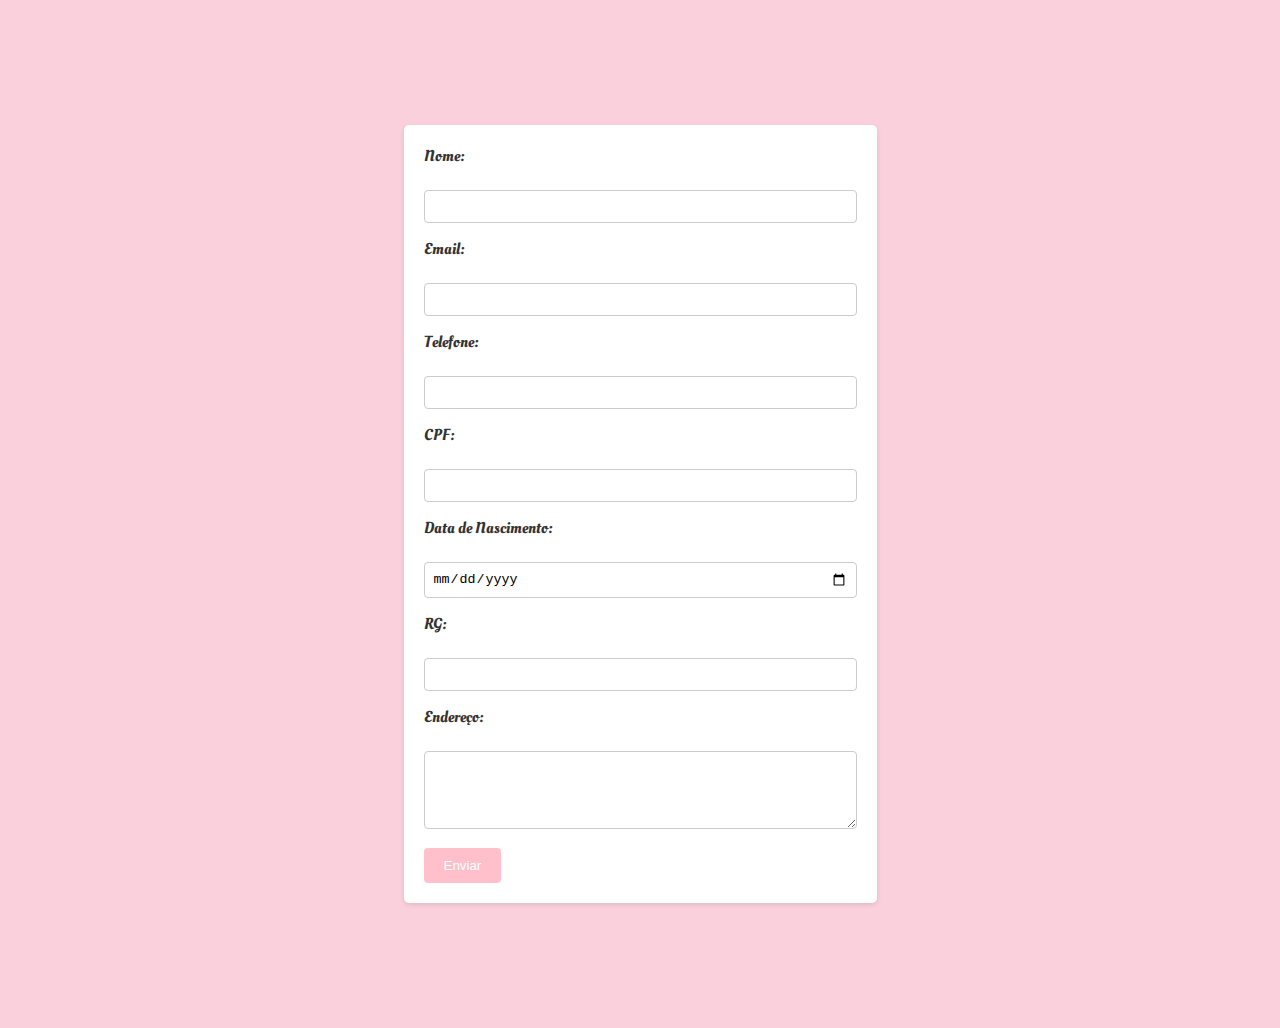
<file: forms.html>
<!DOCTYPE html>
<html lang="pt-br">
<head>
    <meta charset="UTF-8">
    <meta http-equiv="X-UA-Compatible" content="IE=edge">
    <meta name="viewport" content="width=device-width, initial-scale=1.0">
    <link rel="stylesheet" href="css/forms.css">
    <link rel="stylesheet" href="css/estilos.css">
    <link rel="stylesheet" href="css/estilos_multimidia.css">
    <title>Contato</title>
</head>
    <body>
    
        <form action="#" method="post">
            <label for="nome">Nome:</label><br>
            <input type="text" id="nome" name="nome" required><br>
    
            <label for="email">Email:</label><br>
            <input type="email" id="email" name="email" required><br>
    
            <label for="telefone">Telefone:</label><br>
            <input type="tel" id="telefone" name="telefone" required><br>
    
            <label for="cpf">CPF:</label><br>
            <input type="text" id="cpf" name="cpf" required><br>
    
            <label for="data_nascimento">Data de Nascimento:</label><br>
            <input type="date" id="data_nascimento" name="data_nascimento" required><br>
    
            <label for="rg">RG:</label><br>
            <input type="text" id="rg" name="rg" required><br>
    
            <label for="endereco">Endereço:</label><br>
            <textarea id="endereco" name="endereco" rows="4" cols="50" required></textarea><br>
    
            <input type="submit" value="Enviar">
        </form>

  </div>
</body>
</html>
</file>
<file: css/forms.css>
@import url('https://fonts.googleapis.com/css2?family=Cinzel:wght@400..900&family=Oleo+Script:wght@400;700&family=Whisper&display=swap');
body {
    font-family: Arial, sans-serif;
    background-color: #f2f2f2;
    margin: 0;
    padding: 0;
    display: flex;
    justify-content: center;
    align-items: center;
    height: 100vh;
    background-color: #fad0dd;
}

form {
    background-color: #fff;
    padding: 20px;
    border-radius: 5px;
    box-shadow: 0 2px 5px rgba(0, 0, 0, 0.1);
}

label {
    display: block;
    margin-bottom: 5px;
    color: #333;
    font-family: "Oleo Script", system-ui;
}

input[type="text"],
input[type="email"],
input[type="tel"],
input[type="date"],
textarea {
    width: 100%;
    padding: 8px;
    margin-bottom: 15px;
    border: 1px solid #ccc;
    border-radius: 4px;
    box-sizing: border-box;
}

input[type="submit"] {
    background-color: pink;
    color: white;
    padding: 10px 20px;
    border: none;
    border-radius: 4px;
    cursor: pointer;
}

input[type="submit"]:hover {
    background-color: pink;
}
</file>
<file: css/estilos.css>
@import url('https://fonts.googleapis.com/css2?family=Cinzel:wght@400..900&family=Oleo+Script:wght@400;700&family=Whisper&display=swap');
* {
    margin: 0;
    padding: 0;
}

body{
    background: #fad0dd;
    padding: 5%;
    font-family: 'Trebuchet MS';
}

#corpo {
    background: #fad0dd;
    border-radius: 5px;
    box-shadow: 5px 5px 10px rgba(0, 0, 0, .3);
    margin: 0 auto;
}

header {
    background-color: #f17ea1;
    padding: 2%;
    border-bottom: 1px solid #fff;
    border-radius: 10px;
}

header h1 {
    font-family: "Oleo Script", system-ui;
    text-align: center;
    text-shadow: 1px 1px 2px #fff;
    text-transform: uppercase;
}
 h2, h3 {
    font-family: "Oleo Script", system-ui;
    text-align: center;
    text-shadow: 1px 1px 2px #fff;
    text-transform: uppercase;
}

h4 {
    font-family: 'Cinzel', sans-serif;
    text-shadow: 1px 1px 2px #fff;
    text-transform: uppercase;
}

main {
    padding: 2%;
}

footer {
    font-family: "Oleo Script", system-ui;
    background: #f17ea1;
    text-align: center;
    padding: 2%;
    border-top: 1px solid #fff;
}

.topnav {
    overflow: hidden;
    background-color: #f17ea1;
  }
  
  .topnav a {
    float: left;
    color: #f2f2f2;
    text-align: center;
    padding: 14px 16px;
    text-decoration: none;
    font-size: 17px;
  }
  
  .topnav a:hover {
    background-color: #ddd;
    color: black;
  }
  
  .topnav a.active {
    background-color: #e5e5e5;
    color: white;
  }
</file>
<file: css/estilos_multimidia.css>
#sobre-nos {
margin-top: 2%;
}

#sobre-nos aside video {
    max-width: 100%;
}

#sobre-nos aside, #sobre-nos article {
    background: #eee;
    width: 42%;
    float: left;
    margin: 1%;
    border: 1px solid #ccc;
    border-radius: 10px;
    box-shadow: 1px 2px 3px rgba(0, 0, 0, .1);
    text-align: center;
    box-sizing: border-box;
}

#sobre-nos article{
    width: 54%;
    text-align: left;
    padding: 1%;
}

#sobre-nos article p{
    margin-bottom: 5%;
    line-height: 25px;
}

article h3{
    text-transform: uppercase;
}

#fotos{
    clear: both;
    overflow: hidden;
    background-color: #fad0dd;
    border-radius: 10px;
    box-shadow: 1px 2px 3px rgba(0, 0, 0, .1); 
}

img{
    text-align: center;
    max-width: 100%;
    border-radius: 10px;
}

figure{
    border-radius: 10px;
    float: left;
    padding: 5px;
    max-width: 30%;
    margin: 1%;
    text-align: center;
}
</file>
